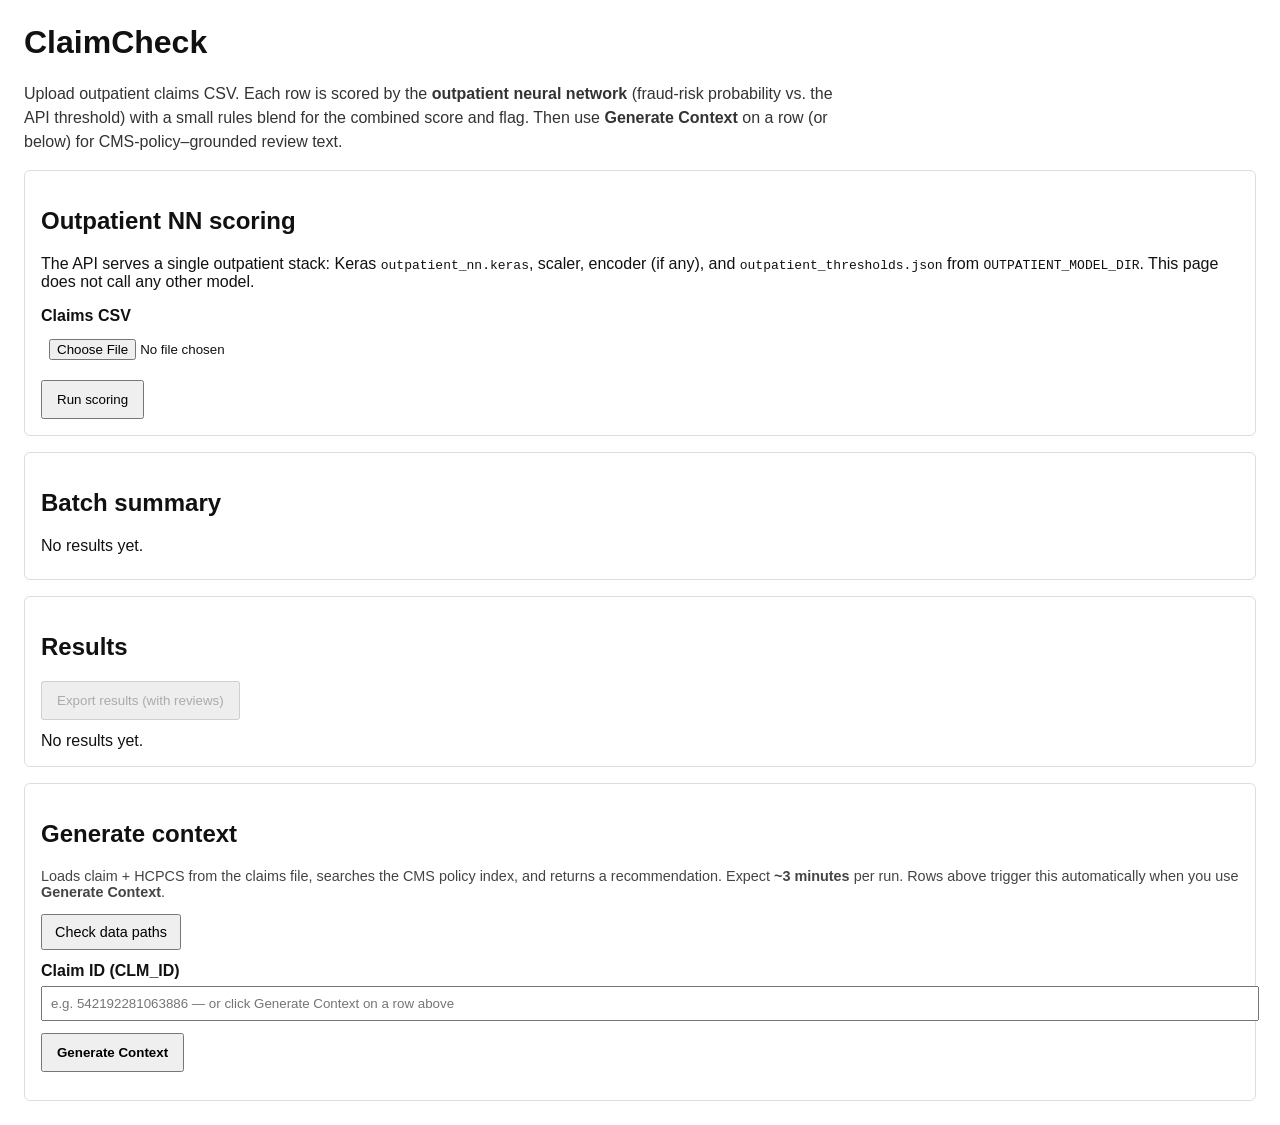
<file: risk-ui/frontend/index.html>
<!DOCTYPE html>
<html lang="en">
  <head>
    <meta charset="UTF-8" />
    <meta name="viewport" content="width=device-width, initial-scale=1.0" />
    <title>ClaimCheck — Outpatient NN scoring &amp; policy context</title>
    <link rel="stylesheet" href="style.css" />
  </head>
  <body>
    <header>
      <h1>ClaimCheck</h1>
      <p class="subtitle">
        Upload outpatient claims CSV. Each row is scored by the <strong>outpatient neural network</strong> (fraud-risk
        probability vs. the API threshold) with a small rules blend for the combined score and flag. Then use
        <strong>Generate Context</strong> on a row (or below) for CMS-policy–grounded review text.
      </p>
    </header>

    <div class="card">
      <h2>Outpatient NN scoring</h2>
      <p class="hint">
        The API serves a single outpatient stack: Keras <code>outpatient_nn.keras</code>, scaler, encoder (if any), and
        <code>outpatient_thresholds.json</code> from <code>OUTPATIENT_MODEL_DIR</code>. This page does not call any other
        model.
      </p>
      <label for="claims-file">Claims CSV</label>
      <input id="claims-file" type="file" accept=".csv" />

      <button id="score-btn">Run scoring</button>
    </div>

    <div class="card">
      <h2>Batch summary</h2>
      <div id="summary">No results yet.</div>
      <div id="progress" class="progress"></div>
    </div>

    <div class="card">
      <h2>Results</h2>
      <button id="export-btn" type="button" disabled>Export results (with reviews)</button>
      <div id="results-toolbar" class="results-toolbar hidden">
        <label class="checkbox-label">
          <input type="checkbox" id="filter-flagged-only" />
          Flagged only
        </label>
        <span id="results-page-info" class="results-page-info" aria-live="polite"></span>
      </div>
      <div id="results">No results yet.</div>
      <div id="results-pagination" class="results-pagination hidden" aria-label="Results pages"></div>
    </div>

    <div class="card policy-review-card" id="policy-review">
      <h2>Generate context</h2>
      <p class="hint">
        Loads claim + HCPCS from the claims file, searches the CMS policy index, and returns a recommendation. Expect
        <strong>~3 minutes</strong> per run. Rows above trigger this automatically when you use <strong>Generate Context</strong>.
      </p>
      <div class="policy-toolbar">
        <button id="policy-health-btn" type="button" class="btn-secondary">Check data paths</button>
        <span id="policy-health-msg" class="policy-health-msg" aria-live="polite"></span>
      </div>
      <label for="policy-claim-id">Claim ID (CLM_ID)</label>
      <input
        id="policy-claim-id"
        type="text"
        placeholder="e.g. 542192281063886 — or click Generate Context on a row above"
        autocomplete="off"
      />
      <div class="policy-actions">
        <button id="policy-run-btn" type="button" class="btn-primary">Generate Context</button>
        <span id="policy-elapsed" class="policy-elapsed" aria-live="polite"></span>
        <span id="policy-status" class="policy-status" aria-live="polite"></span>
      </div>
      <div id="policy-summary" class="policy-summary hidden"></div>
      <div id="policy-tools-after" class="policy-tools-after hidden">
        <button id="policy-copy-json-btn" type="button" class="btn-secondary">Copy full JSON</button>
      </div>
      <details id="policy-raw-wrap" class="hidden">
        <summary>Full JSON response</summary>
        <pre id="policy-raw" class="policy-raw"></pre>
      </details>
    </div>

    <script src="app.js"></script>
  </body>
</html>
</file>
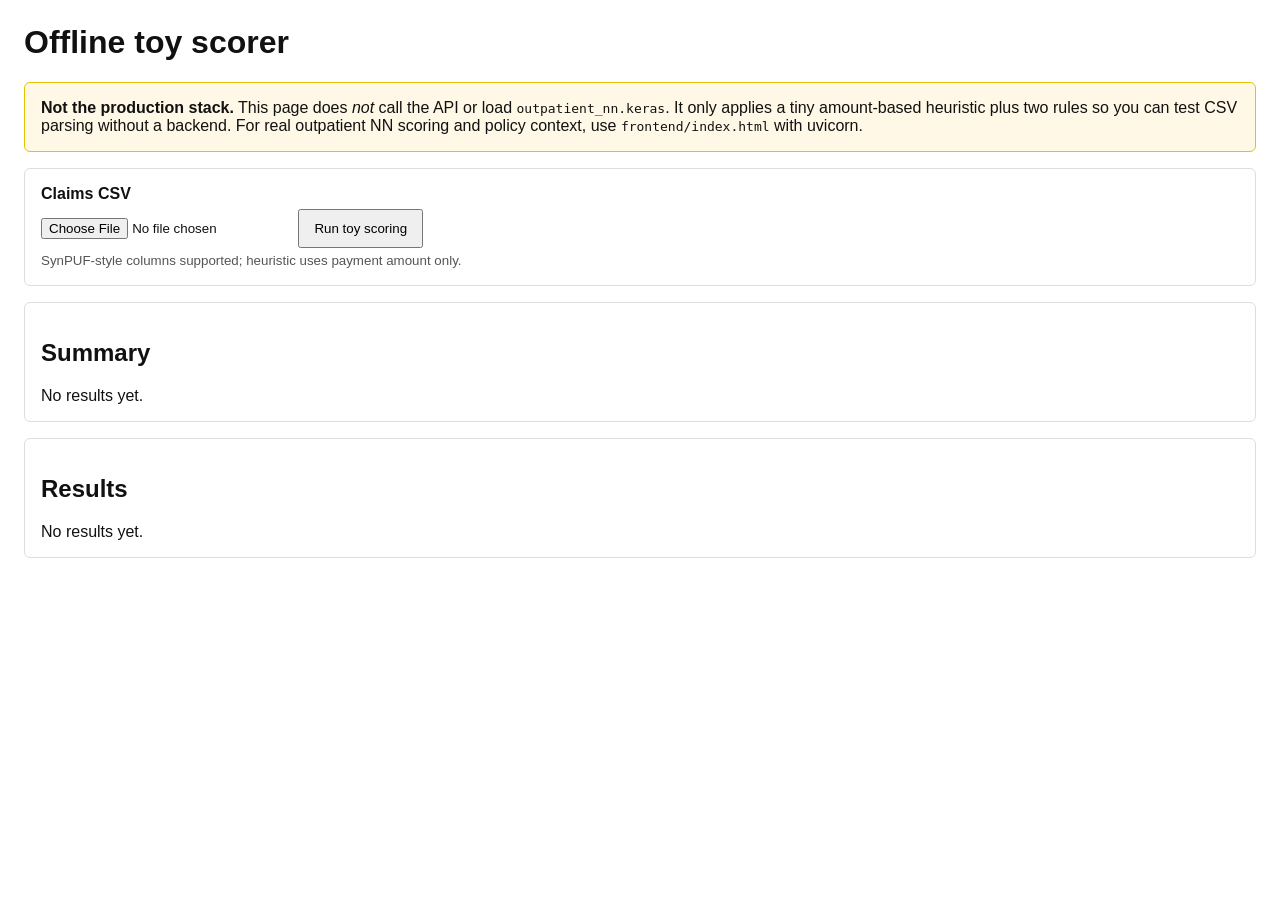
<file: risk-ui/simple_app.html>
<!DOCTYPE html>
<html lang="en">
  <head>
    <meta charset="UTF-8" />
    <meta name="viewport" content="width=device-width, initial-scale=1.0" />
    <title>ClaimCheck — offline toy (no neural network)</title>
    <style>
      body { font-family: Arial, sans-serif; margin: 24px; color: #111; }
      .card { border: 1px solid #ddd; padding: 16px; margin-bottom: 16px; border-radius: 6px; }
      .warn { background: #fff8e6; border-color: #e6c200; }
      label { display: block; font-weight: bold; margin-bottom: 6px; }
      input[type="file"] { margin-bottom: 12px; }
      button { padding: 10px 14px; cursor: pointer; }
      table { width: 100%; border-collapse: collapse; margin-top: 8px; }
      th, td { border: 1px solid #ddd; padding: 8px; text-align: left; }
      .flag-true { color: #b00020; font-weight: bold; }
      .flag-false { color: #1b5e20; font-weight: bold; }
      small { color: #555; }
    </style>
  </head>
  <body>
    <h1>Offline toy scorer</h1>
    <div class="card warn">
      <strong>Not the production stack.</strong> This page does <em>not</em> call the API or load
      <code>outpatient_nn.keras</code>. It only applies a tiny amount-based heuristic plus two rules so you can test CSV
      parsing without a backend. For real outpatient NN scoring and policy context, use <code>frontend/index.html</code>
      with uvicorn.
    </div>

    <div class="card">
      <label for="claims-file">Claims CSV</label>
      <input id="claims-file" type="file" accept=".csv" />

      <button id="score-btn">Run toy scoring</button>
      <div><small>SynPUF-style columns supported; heuristic uses payment amount only.</small></div>
    </div>

    <div class="card">
      <h2>Summary</h2>
      <div id="summary">No results yet.</div>
    </div>

    <div class="card">
      <h2>Results</h2>
      <div id="results">No results yet.</div>
    </div>

    <script>
      const fileInput = document.getElementById("claims-file");
      const scoreBtn = document.getElementById("score-btn");
      const resultsDiv = document.getElementById("results");
      const summaryDiv = document.getElementById("summary");

      function parseCsv(text) {
        const lines = text.trim().split(/\r?\n/);
        if (lines.length < 2) return [];
        const headers = lines[0].split(",").map(h => h.trim());
        return lines.slice(1).map(line => {
          const values = line.split(",").map(v => v.trim());
          const row = {};
          headers.forEach((h, i) => { row[h] = values[i] ?? ""; });
          return row;
        });
      }

      function safeFloat(v) {
        const n = parseFloat(v);
        return Number.isFinite(n) ? n : null;
      }

      function scoreClaim(row) {
        const claimId = row.claim_id || row.claimId || row.CLAIM_ID || "";
        const claimAmount = safeFloat(row.claim_amount ?? row.CLM_PMT_AMT);

        let ruleScore = 0.0;
        const reasons = [];

        if (claimAmount !== null && claimAmount > 50000) {
          ruleScore += 0.4;
          reasons.push("High claim amount");
        }
        if (!claimId) {
          ruleScore += 0.2;
          reasons.push("Missing claim id");
        }

        const amountHeuristic = claimAmount ? Math.min(claimAmount / 100000, 1) : 0.1;
        const toyScore = Math.round((0.6 * amountHeuristic + 0.4 * Math.min(ruleScore, 1)) * 1000) / 1000;
        const flag = toyScore >= 0.7 || ruleScore >= 0.8;

        return { claim_id: claimId, toy_score: toyScore, flag, reasons };
      }

      function renderResults(results) {
        const total = results.length;
        const flagged = results.filter(r => r.flag).length;
        summaryDiv.textContent = `Total: ${total}, Flagged: ${flagged} (${total ? ((flagged / total) * 100).toFixed(1) : 0}%)`;

        const rows = results.map(r => `
          <tr>
            <td>${r.claim_id || "(missing)"}</td>
            <td>${r.toy_score.toFixed(3)}</td>
            <td class="${r.flag ? "flag-true" : "flag-false"}">${r.flag}</td>
            <td>${r.reasons.length ? r.reasons.join("; ") : "No rule triggers"}</td>
          </tr>
        `).join("");

        resultsDiv.innerHTML = `
          <table>
            <thead>
              <tr>
                <th>Claim ID</th>
                <th>Toy score (not NN)</th>
                <th>Flag</th>
                <th>Reasons</th>
              </tr>
            </thead>
            <tbody>${rows}</tbody>
          </table>
        `;
      }

      scoreBtn.addEventListener("click", async () => {
        const file = fileInput.files[0];
        if (!file) {
          alert("Please upload a CSV file.");
          return;
        }
        const text = await file.text();
        const rows = parseCsv(text);
        if (!rows.length) {
          alert("CSV appears empty.");
          return;
        }
        const results = rows.map(row => scoreClaim(row));
        renderResults(results);
      });
    </script>
  </body>
</html>
</file>
<file: risk-ui/frontend/style.css>
body {
  font-family: Arial, sans-serif;
  margin: 24px;
  color: #111;
}

header {
  margin-bottom: 16px;
}

header .subtitle {
  max-width: 52rem;
  line-height: 1.5;
  color: #333;
  margin: 0;
}

.card {
  border: 1px solid #ddd;
  padding: 16px;
  margin-bottom: 16px;
  border-radius: 6px;
}

label {
  display: block;
  margin-bottom: 6px;
  font-weight: bold;
}

input[type="text"], input[type="file"], select {
  width: 100%;
  padding: 8px;
  margin-bottom: 12px;
}

button {
  padding: 10px 14px;
  cursor: pointer;
}

.results-toolbar {
  display: flex;
  align-items: center;
  flex-wrap: wrap;
  gap: 12px 20px;
  margin-bottom: 10px;
}

.results-toolbar.hidden {
  display: none;
}

.checkbox-label {
  display: inline-flex;
  align-items: center;
  gap: 8px;
  font-weight: normal;
  cursor: pointer;
  user-select: none;
}

.results-page-info {
  font-size: 0.9rem;
  color: #444;
}

.results-table-wrap {
  overflow-x: auto;
  max-height: 420px;
  overflow-y: auto;
  border: 1px solid #ddd;
  border-radius: 6px;
}

.results-table-wrap table {
  margin: 0;
}

td.empty-page {
  text-align: center;
  color: #666;
  padding: 24px;
}

.results-pagination {
  display: flex;
  align-items: center;
  justify-content: center;
  gap: 16px;
  margin-top: 12px;
}

.results-pagination.hidden {
  display: none;
}

.page-btn {
  padding: 6px 14px;
  cursor: pointer;
}

.page-btn:disabled {
  opacity: 0.45;
  cursor: not-allowed;
}

.page-indicator {
  font-variant-numeric: tabular-nums;
  font-size: 0.95rem;
}

table {
  width: 100%;
  border-collapse: collapse;
}

th, td {
  border: 1px solid #ddd;
  padding: 8px;
  text-align: left;
  vertical-align: top;
}

.flag-true {
  color: #b00020;
  font-weight: bold;
}

.flag-false {
  color: #1b5e20;
  font-weight: bold;
}

.progress {
  margin-top: 8px;
  font-size: 0.9rem;
  color: #333;
}

/* Review column and expandable row */
.review-cell {
  white-space: nowrap;
  vertical-align: middle;
}

.review-cell .decision-label {
  display: inline-block;
  margin-right: 8px;
  font-size: 0.9rem;
  min-width: 3em;
}

.review-action-btn {
  padding: 4px 8px;
  margin: 0 2px;
  font-size: 0.85rem;
  cursor: pointer;
}

.review-action-btn.approve-btn {
  background: #e8f5e9;
  border: 1px solid #a5d6a7;
}

.review-action-btn.deny-btn {
  background: #ffebee;
  border: 1px solid #ef9a9a;
}

.review-action-btn.clear-btn {
  background: #f5f5f5;
  border: 1px solid #bdbdbd;
}

.review-row td {
  background: #fafafa;
  padding: 12px;
}

.review-row.hidden {
  display: none;
}

.review-row textarea {
  width: 100%;
  min-width: 200px;
  padding: 8px;
  margin-top: 4px;
  box-sizing: border-box;
}

.review-row label {
  margin-bottom: 4px;
  font-weight: normal;
  font-size: 0.9rem;
}

/* Row tints for approved/denied */
tr.decision-approved {
  background: #e8f5e9;
}

tr.decision-denied {
  background: #ffebee;
}

#export-btn {
  margin-bottom: 12px;
}

/* Policy / generate-context panel */
.policy-review-card .hint {
  font-size: 0.9rem;
  color: #444;
  margin-top: 0;
}

.policy-toolbar {
  display: flex;
  align-items: center;
  gap: 12px;
  flex-wrap: wrap;
  margin-bottom: 12px;
}

.policy-health-msg {
  font-size: 0.9rem;
  color: #333;
}

.policy-health-msg.ok {
  color: #1b5e20;
}

.policy-health-msg.error {
  color: #b00020;
}

.btn-primary {
  font-weight: bold;
}

.btn-secondary {
  padding: 8px 12px;
  font-size: 0.9rem;
}

.policy-actions {
  display: flex;
  align-items: center;
  gap: 12px;
  flex-wrap: wrap;
  margin-bottom: 12px;
}

.policy-elapsed {
  font-size: 0.9rem;
  color: #555;
  font-variant-numeric: tabular-nums;
}

.policy-tools-after {
  margin-bottom: 12px;
}

.policy-tools-after.hidden {
  display: none;
}

.policy-status {
  font-size: 0.9rem;
  color: #333;
}

.policy-status.error {
  color: #b00020;
}

.policy-meta-tags .tag {
  display: inline-block;
  margin-right: 8px;
  padding: 2px 8px;
  border-radius: 4px;
  background: #eee;
  font-size: 0.85rem;
}

.policy-summary {
  border: 1px solid #e0e0e0;
  border-radius: 6px;
  padding: 12px;
  margin-bottom: 12px;
  background: #fafafa;
}

.policy-summary.hidden {
  display: none;
}

.policy-summary h3 {
  margin: 0 0 8px 0;
  font-size: 1.05rem;
}

.policy-summary .primary-action {
  font-size: 1.15rem;
  font-weight: bold;
  color: #fff;
  background: #1565c0;
  margin: 8px 0;
  padding: 12px 14px;
  border-radius: 6px;
  letter-spacing: 0.02em;
}

.policy-summary .meta {
  font-size: 0.9rem;
  color: #333;
  margin: 4px 0;
}

.policy-summary .hcpc-block {
  margin-top: 12px;
  padding-top: 8px;
  border-top: 1px solid #e0e0e0;
}

.policy-summary .hcpc-block h4 {
  margin: 0 0 6px 0;
  font-size: 0.95rem;
}

.policy-raw {
  max-height: 320px;
  overflow: auto;
  font-size: 0.75rem;
  background: #fff;
  border: 1px solid #ddd;
  padding: 8px;
}

details#policy-raw-wrap.hidden {
  display: none;
}

.btn-generate-context {
  padding: 4px 10px;
  font-size: 0.75rem;
  white-space: nowrap;
  max-width: 11rem;
  line-height: 1.2;
}
</file>
